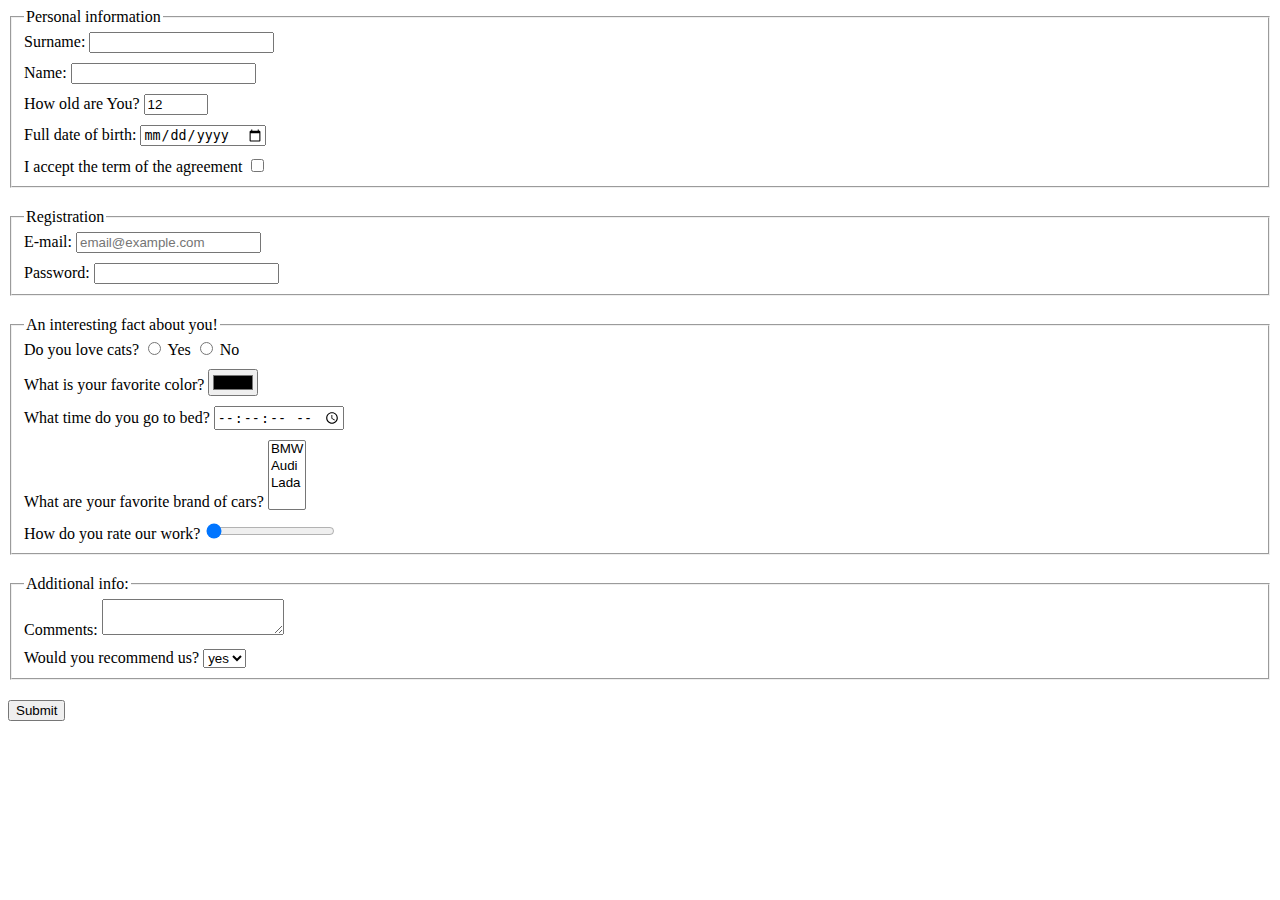
<file: index.html>
<!doctype html><html lang="en"><head><meta charset="UTF-8"><meta name="viewport" content="width=device-width, user-scalable=no, initial-scale=1.0, maximum-scale=1.0, minimum-scale=1.0"><meta http-equiv="X-UA-Compatible" content="ie=edge"><title>HTML Form</title><link rel="stylesheet" href="style.a3faf83f.css"></head><body> <form action="https://mate-academy-form-lesson.herokuapp.com/create-application" onsubmit="onSubmit()" class="form"> <fieldset class="form__fieldset"> <legend>Personal information</legend> <div class="form_set"> <label class="form-field"> Surname: <input type="text" name="surname" required autocomplete="off"> </label> </div> <div class="form_set"> <label class="form-field"> Name: <input type="text" name="name" required autocomplete="off"> </label> </div> <div class="form_set"> <label class="form-field"> How old are You? <input type="number" name="age" min="12" max="100" value="12" required> </label> </div> <div class="form_set"> <label class="form-field"> Full date of birth: <input type="date" name="birth" placeholder="mm/dd/yyyy" required> </label> </div> <div class="form_set"> <label class="form-field"> I accept the term of the agreement <input type="checkbox" name="terms" required> </label> </div> </fieldset> <fieldset class="form__fieldset"> <legend>Registration</legend> <div class="form_set"> <label class="form-field"> E-mail: <input type="email" name="email" placeholder="email@example.com" required> </label> </div> <div class="form_set"> <label class="form-field"> Password: <input type="password" name="password" required minlength="5" maxlength="32"> </label> </div> </fieldset> <fieldset class="form__fieldset"> <legend>An interesting fact about you!</legend> <div class="form-field"> Do you love cats? <label> <input type="radio" name="cats" value="yes"> Yes </label> <label> <input type="radio" name="cats" value="no"> No </label> </div> <div class="form_set"> <label class="form-field form__color"> What is your favorite color? <input type="color" name="color"> </label> </div> <div class="form_set"> <label class="form-field"> What time do you go to bed? <input type="time" name="time" step="2"> </label> </div> <div class="form_set"> <label class="form-field"> What are your favorite brand of cars? <select name="cars" id="cars" multiple> <option value="BMW">BMW</option> <option value="Audi">Audi</option> <option value="Lada">Lada</option> </select> </label> </div> <div class="form_set"> <label class="form-field"> How do you rate our work? <input type="range" min="0" max="10" value="0"> </label> </div> </fieldset> <fieldset class="form__fieldset"> <legend>Additional info:</legend> <div class="form_set"> <label class="form-field"> Comments: <textarea name="comments" id="comments"></textarea> </label> </div> <div class="form_set"> <label class="form-field"> Would you recommend us? <select name="recommended" id="recommended"> <option value="yes">yes</option> <option value="no">no</option> </select> </label> </div> </fieldset> <button type="submit">Submit</button> </form> <script type="text/javascript" src="main.e97352c4.js"></script> </body></html>
</file>
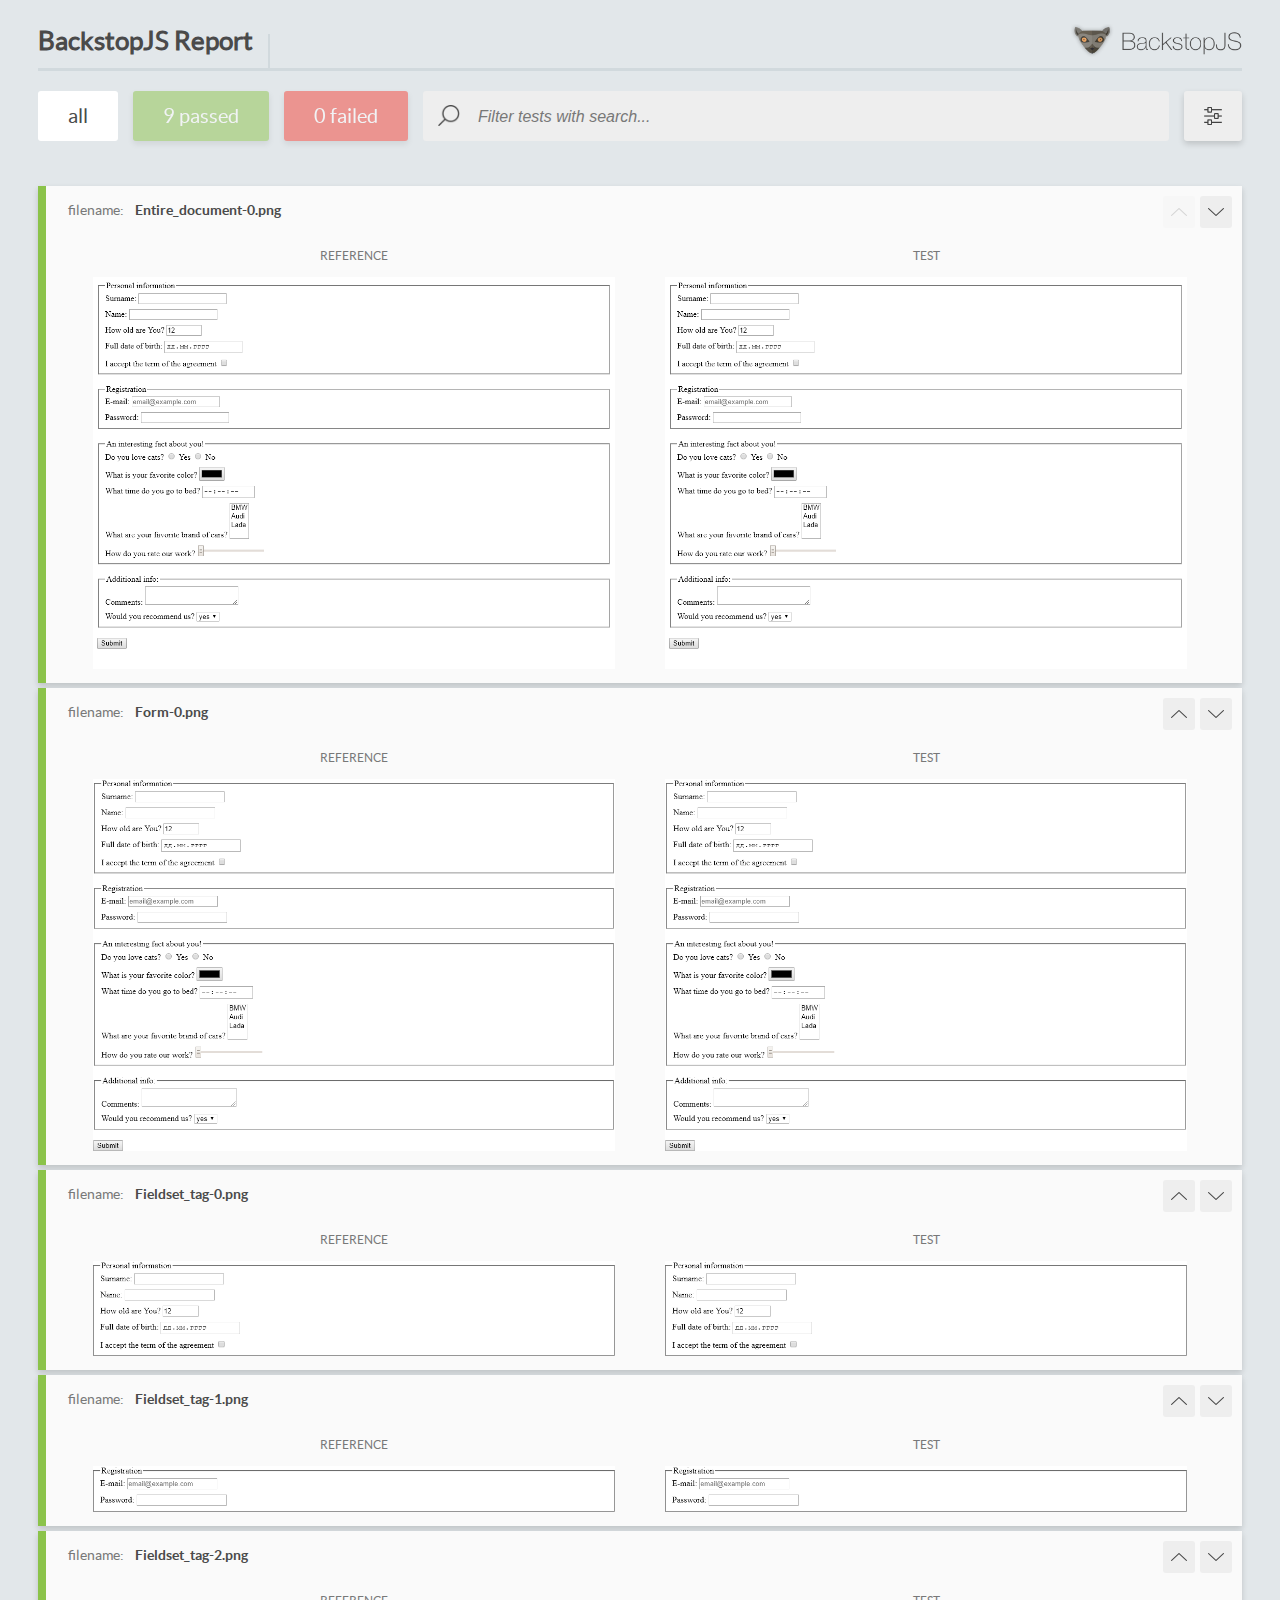
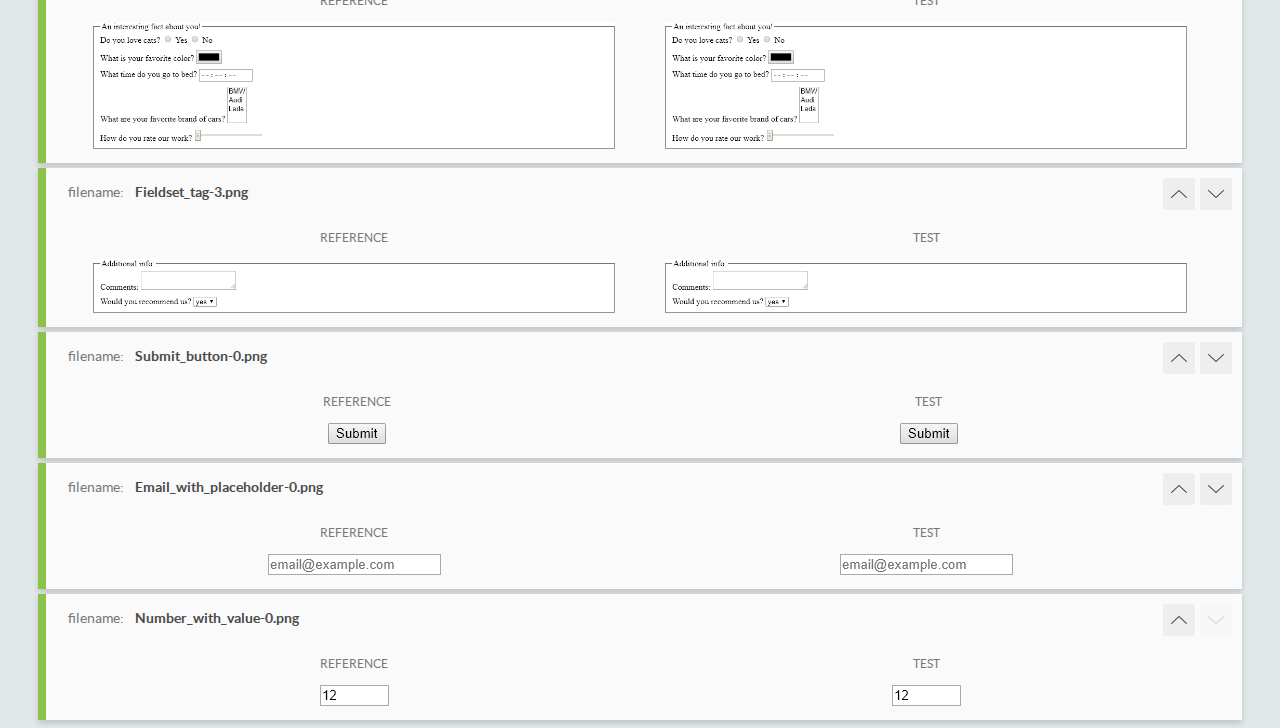
<file: report/html_report/index.html>
<!DOCTYPE html>
<html>
  <head>
    <meta charset="utf-8">
    <title>BackstopJS Report</title>

    <style>
      @font-face {
          font-family: 'latoregular';
          src: url('./assets/fonts/lato-regular-webfont.woff2') format('woff2'),
              url('./assets/fonts/lato-regular-webfont.woff') format('woff');
          font-weight: 400;
          font-style: normal;
      }
      @font-face {
          font-family: 'latobold';
          src: url('./assets/fonts/lato-bold-webfont.woff2') format('woff2'),
              url('./assets/fonts/lato-bold-webfont.woff') format('woff');
          font-weight: 700;
          font-style: normal;
      }

      .ReactModal__Body--open {
          overflow: hidden;
      }
      .ReactModal__Body--open .header {
        display: none;
      }

    </style>
  </head>
  <body style="background-color: #E2E7EA">
    <div id="root">

    </div>
    <script type="text/javascript">
      function report (report) { // eslint-disable-line no-unused-vars
        window.tests = report;
      }
    </script>
    <script type="text/javascript" src="config.js"></script>
    <script type="text/javascript" src="index_bundle.js"></script>
  </body>
</html>
</file>
<file: style.a3faf83f.css>
.form-field{display:block}body{margin:8px}.form__fieldset{margin:2px 2px 20px}.form_set{padding:0 0 10px}.form_set:last-child{padding:0}.form__color{padding-top:10px}
/*# sourceMappingURL=style.a3faf83f.css.map */
</file>
